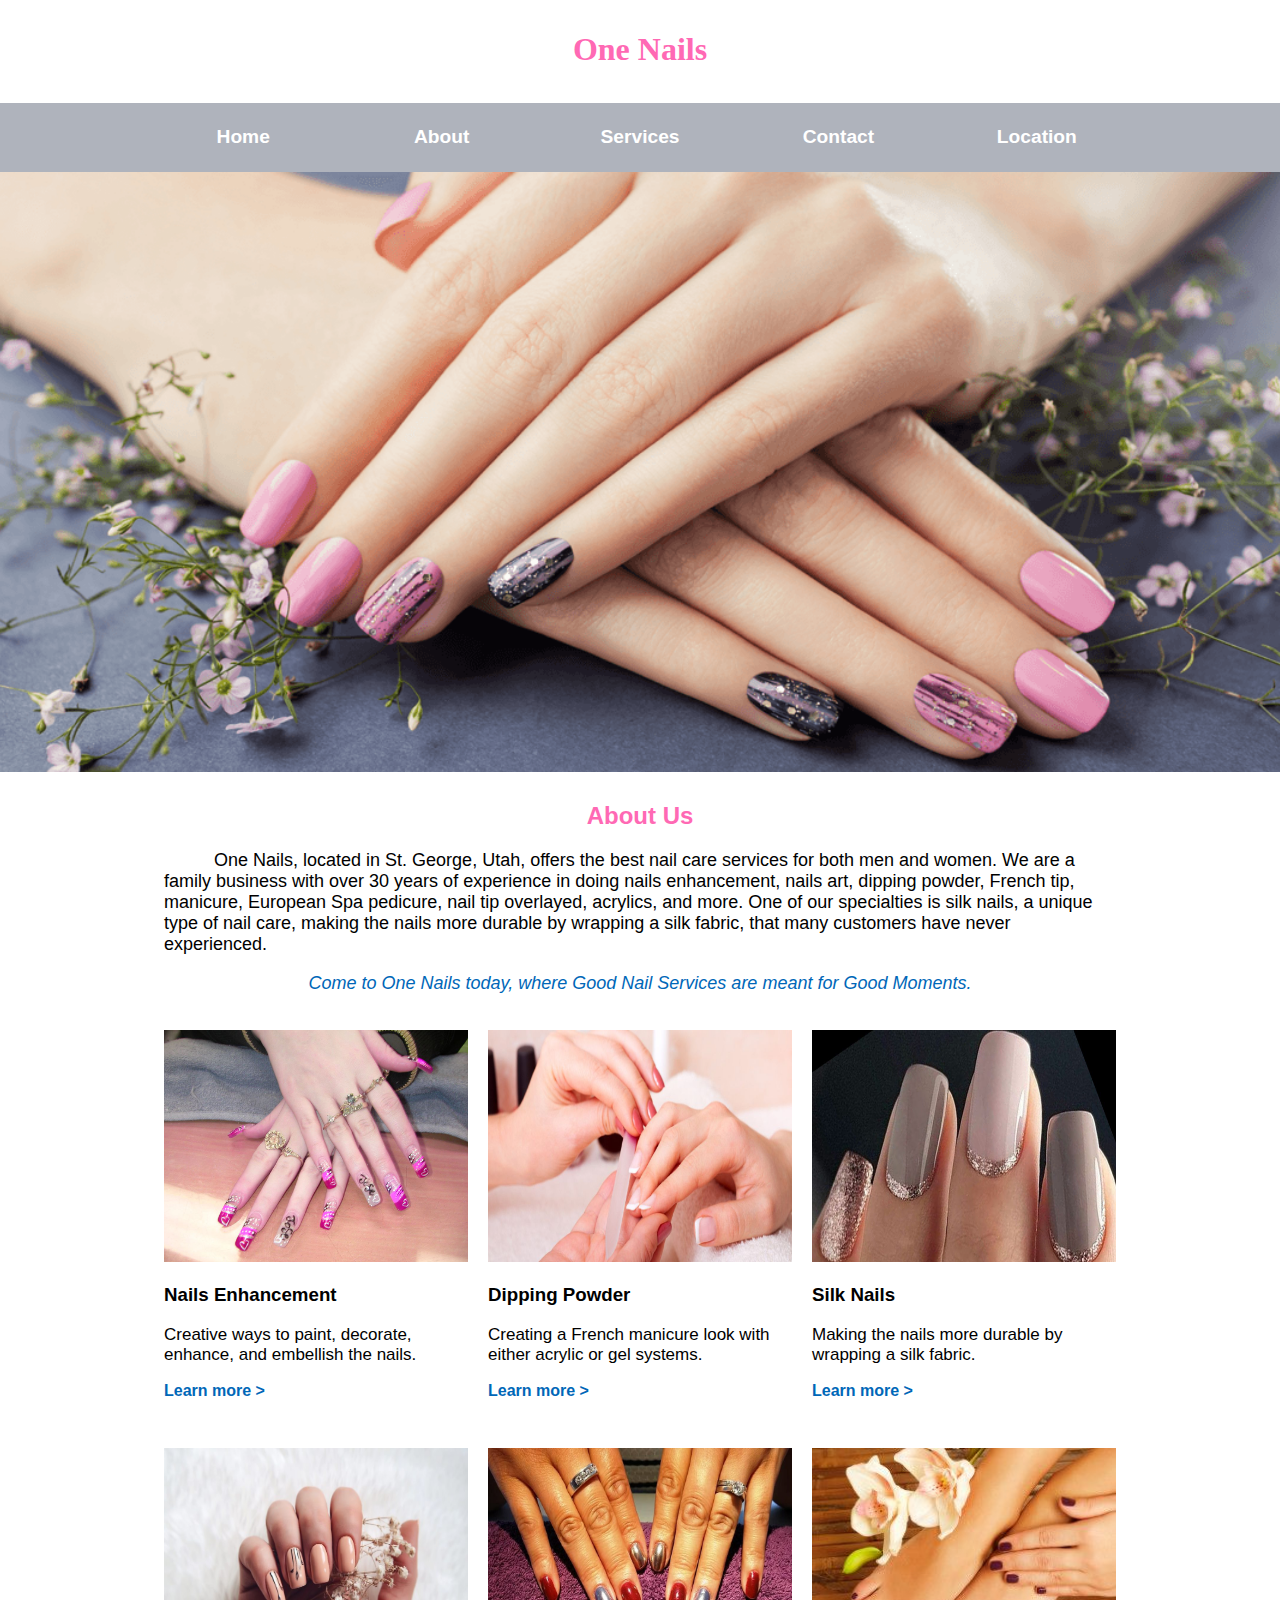
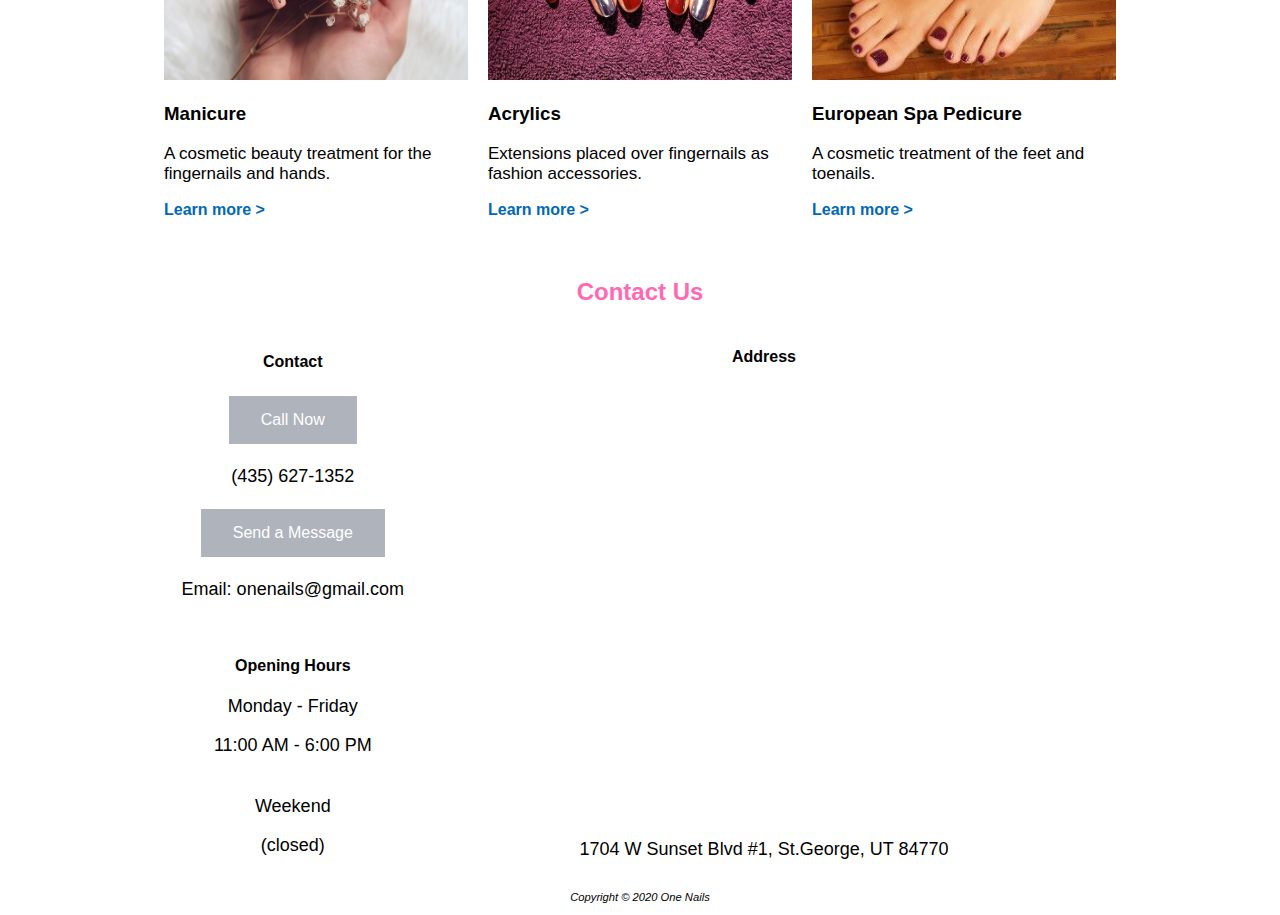
<file: index.html>
<!DOCTYPE html>
<html lang="en">

<head>
	<title>One Nails | Saint George, Utah Best Nail Salon</title>
	<meta charset="utf-8">
	<meta name="viewport" content="width=device-width, initial-scale=1.0">
	<meta name="description" content="One Nails, located in St. George, Utah, offers the best nail care services, including silk nails, nails art, manicure, pedicure, acrylics, gel, and French tip.">
	<meta name="author" content="Minh Nguyen">
	<link rel="stylesheet" type="text/css" href="style.css">
	<link rel="stylesheet" type="text/css" href="media.css">
	<link rel="stylesheet" type="text/css" href="form.css">
	<link rel="icon" type="image/png" sizes="32x32" href="images/7.png">

	<script>
		alert("Due to the spread of COVID-19, One Nails is temporarily closed.");
	</script>
</head>

<body>
	
	<div class="wrapper">
		<header>
			<h1>One Nails</h1>
		</header>
	</div>

	<nav>
		<div class="wrapper">
			<ul>
				<li class="list"><a href="index.html">Home</a></li>
				<li class="list"><a href="#about">About</a></li>
				<li class="list"><a href="services.html">Services</a></li>
				<li class="list"><a href="#contact">Contact</a></li>
				<li class="list"><a href="https://www.google.com/maps/place/One+Nails/@37.1231358,-113.6219789,17z/data=!3m1!4b1!4m5!3m4!1s0x80ca4487783d326b:0x4bce8df0fab4402c!8m2!3d37.1231358!4d-113.6197902" target="_blank">Location</a></li>
			</ul>
		</div>
	</nav>

	<div id="background_image"></div>
	
	<main>
		<div class="wrapper">
			<h2 id="about">About Us</h2>
			<div class="indent">
				<p>One Nails, located in St. George, Utah, offers the best nail care services for both men and women. We are a family business with over 30 years of experience in doing nails enhancement, nails art, dipping powder, French tip, manicure, European Spa pedicure, nail tip overlayed, acrylics, and more. One of our specialties is silk nails, a unique type of nail care, making the nails more durable by wrapping a silk fabric, that many customers have never experienced.</p>
				<p id="slogan">Come to One Nails today, where Good Nail Services are meant for Good Moments.</p>
			</div>

		<div class="pictures">
			<div>
				<img src="images/1.jpg" alt="nail, nails, art, nail art, nail enhancement">
				<h3>Nails Enhancement</h3>
				<p>Creative ways to paint, decorate, enhance, and embellish the nails.</p>
				<a href="services.html#nails_art">Learn more ></a>
			</div>

			<div>
				<img src="images/2.jpg" alt="nail, nails, french tip, acrylic, dipping powder">
				<h3>Dipping Powder</h3>
				<p>Creating a French manicure look with either acrylic or gel systems.</p>
				<a href="services.html#dipping_powder">Learn more ></a>
			</div>

			<div>
				<img src="images/3.jpg" alt="nail, nails, silk nails, wrap, fabric, durable">
				<h3>Silk Nails</h3>
				<p>Making the nails more durable by wrapping a silk fabric.</p>
				<a href="services.html#silk_nails">Learn more ></a>
			</div>

			<div>
				<img src="images/4.jpg" alt="nail, nails, manicure, spa, treatment, beauty">
				<h3>Manicure</h3>
				<p>A cosmetic beauty treatment for the fingernails and hands.</p>
				<a href="services.html#manicure">Learn more ></a>
			</div>

			<div>
				<img src="images/5.jpg" alt="nail, nails, acrylics, overlayed, accessories">
				<h3>Acrylics</h3>
				<p>Extensions placed over fingernails as fashion accessories.</p>
				<a href="services.html#acrylics">Learn more ></a>
			</div>

			<div>
				<img src="images/6.jpeg" alt="nail, nails, pedicure, spa, treatment, cosmetic">
				<h3>European Spa Pedicure</h3>
				<p>A cosmetic treatment of the feet and toenails.</p>
				<a href="services.html#pedicure">Learn more ></a>
			</div>

		</div>

				<h2 id="contact">Contact Us</h2>

			<div class="row">

				<div class="column">
					<h4>Contact</h4>
					<a href="tel:435-627-1352" class="button">Call Now</a>
					<p>(435) 627-1352</p>
					<a href="sms:435-627-1352" class="button" id="mobile_contact">Send a Text Message</a>
					
					<!-- Button to open the modal login form -->
					<a class="button" id="web_contact" onclick = "document.getElementById('pop_up_form').style.display='block'">Send a Message</a>
					
					<!-- The Modal -->
					<div id="pop_up_form" class="modal">
						<span onclick="document.getElementById('pop_up_form').style.display='none'"
						class="close" title="Close Modal">&times;</span>

						<!-- Modal Content -->
						<form action="index_form.php" method="post">
							<div class="contact_form">
								<h1>Contact Us</h1>
								
								<div class="content">
									<label>Full Name :</label>
									<input type="text" name="full_Name" value="" placeholder="Enter Your Name" required>
								</div>
					
								<div class="content">
									<label>Email :</label>
									<input type="email" name="email" value="" placeholder="Enter Your Email" required>
								</div>
					
								<div class="content">
									<label>Phone Number :</label>
									<input type="text" name="phone" value="" placeholder="Enter Your Phone Number" required>
								</div>
					
								<div class="content">
									<label>Message :</label>
									<textarea name="message" required></textarea>
								</div>
					
								<button class="button" type="submit" name="submit">Send</button>
							</div>
						</form>		
					</div>

					<script>
						// Get the modal
						var modal = document.getElementById('pop_up_form');
						
						// When the user clicks anywhere outside of the modal, close it
						window.onclick = function(event) {
							if (event.target == modal) {
								modal.style.display = "none";
						  	}
						}
					</script>

					<p>Email: onenails@gmail.com</p>
					<br>
					
					<h4>Opening Hours</h4>
					<p>Monday - Friday</p>
					<p>11:00 AM - 6:00 PM</p>
					
					<div id="space">
						<p>Weekend</p>
						<p>(closed)</p>
					</div>
				</div>

				<div class="column1" >
					<h4>Address</h4>
					<iframe src="https://www.google.com/maps/embed?pb=!1m18!1m12!1m3!1d3181.242901046235!2d-113.62197888484557!3d37.12313577988326!2m3!1f0!2f0!3f0!3m2!1i1024!2i768!4f13.1!3m3!1m2!1s0x80ca4487783d326b%3A0x4bce8df0fab4402c!2sOne%20Nails!5e0!3m2!1sen!2sus!4v1583998009582!5m2!1sen!2sus" allowfullscreen="" aria-hidden="false" tabindex="0"></iframe>
					<p>1704 W Sunset Blvd #1, St.George, UT 84770</p>
				</div>

			</div>
		</div>

	</main>

	<footer>
		<br>
			Copyright &copy; 2020 One Nails
		<br>
		<br>
	</footer>

</body>
</html>
</file>
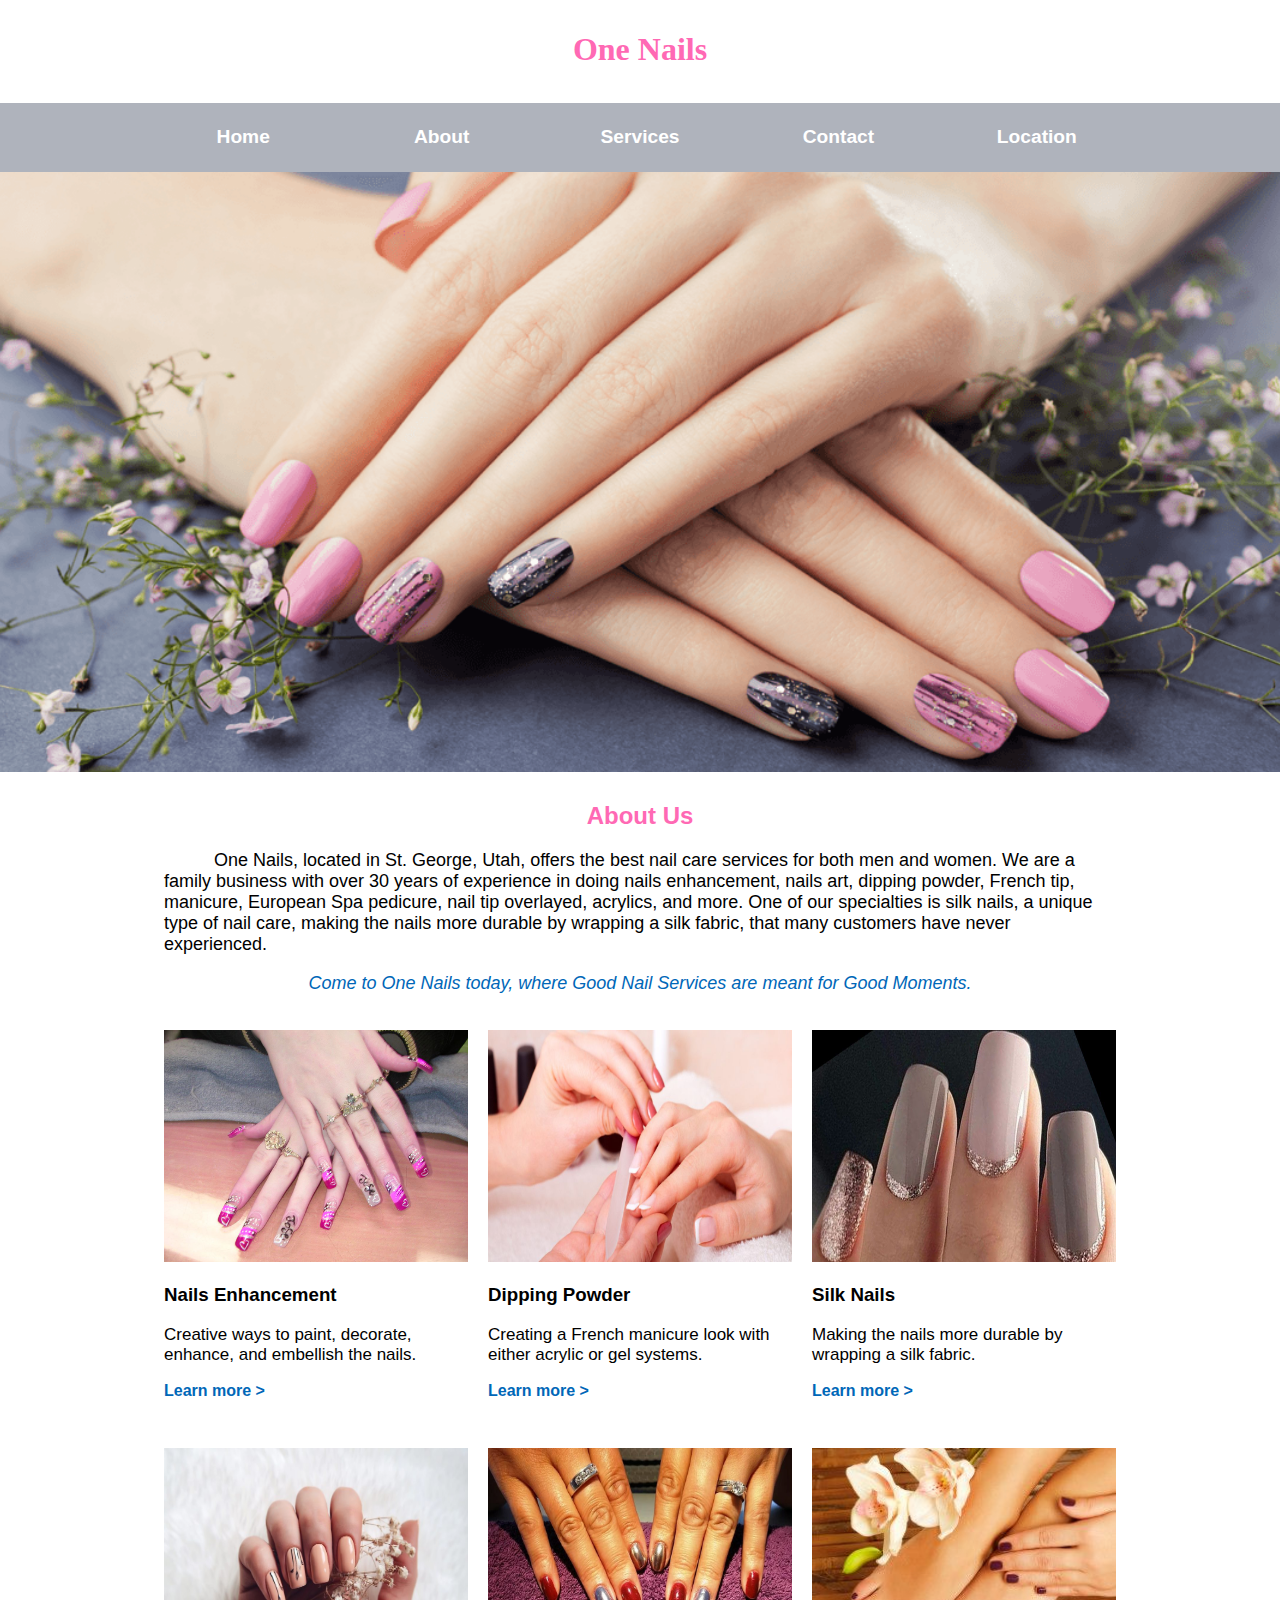
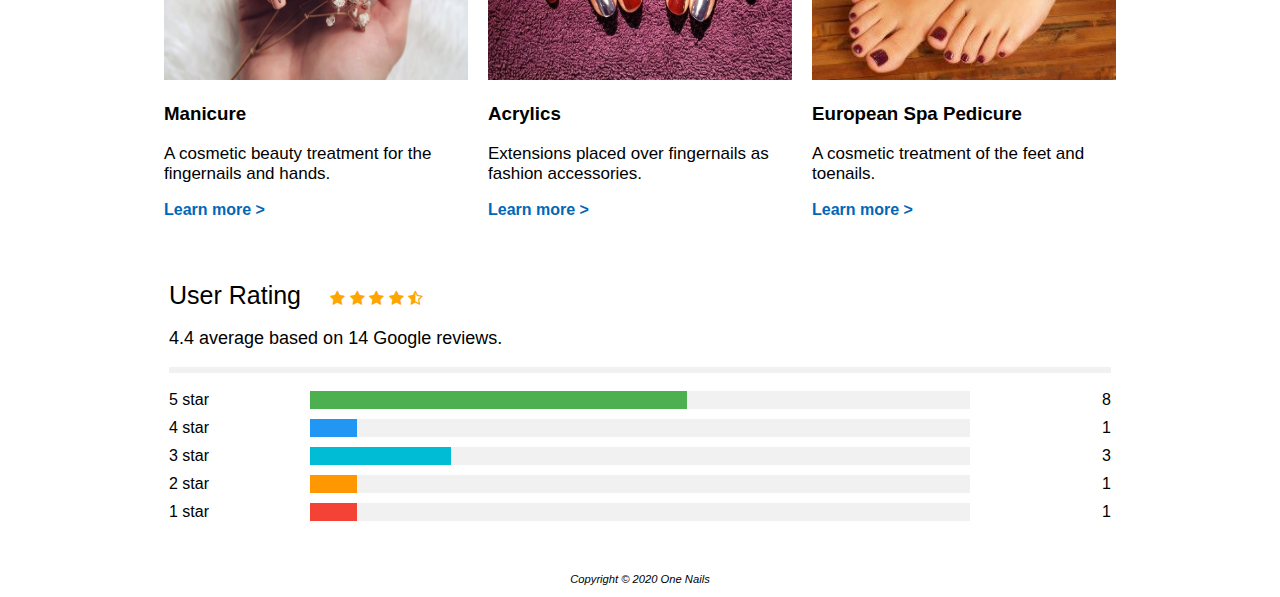
<file: about.html>
<!DOCTYPE html>
<html lang="en">

<head>
	<title>One Nails | About :: Saint George, Utah Best Nail Salon</title>
	<meta charset="utf-8">
	<meta name="viewport" content="width=device-width, initial-scale=1.0">
	<meta name="description" content="One Nails, located in St. George, Utah, offers the best nail care services, including silk nails, nails art, manicure, pedicure, acrylics, gel, and French tip.">
	<meta name="author" content="Minh Nguyen">
	<link rel="stylesheet" type="text/css" href="style.css">
	<link rel="stylesheet" type="text/css" href="media.css">
	<link rel="stylesheet" type="text/css" href="rating.css">
	<link rel="icon" type="image/png" sizes="32x32" href="images/7.png">
	<!-- Add icon library -->
	<link rel="stylesheet" href="https://cdnjs.cloudflare.com/ajax/libs/font-awesome/4.7.0/css/font-awesome.min.css">
</head>

<body>
	
	<div class="wrapper">
		<header>
			<h1>One Nails</h1>
		</header>
	</div>

	<nav>
		<div class="wrapper">
			<ul>
				<li class="list"><a href="index.html">Home</a></li>
				<li class="list"><a href="about.html">About</a></li>
				<li class="list"><a href="services.html">Services</a></li>
				<li class="list"><a href="contact.html">Contact</a></li>
				<li class="list"><a href="https://www.google.com/maps/place/One+Nails/@37.1231358,-113.6219789,17z/data=!3m1!4b1!4m5!3m4!1s0x80ca4487783d326b:0x4bce8df0fab4402c!8m2!3d37.1231358!4d-113.6197902" target="_blank">Location</a></li>
			</ul>
		</div>
	</nav>

	<div id="background_image"></div>
	
	<main>
		<div class="wrapper">
			<h2>About Us</h2>
			<div class="indent">
				<p>One Nails, located in St. George, Utah, offers the best nail care services for both men and women. We are a family business with over 30 years of experience in doing nails enhancement, nails art, dipping powder, French tip, manicure, European Spa pedicure, nail tip overlayed, acrylics, and more. One of our specialties is silk nails, a unique type of nail care, making the nails more durable by wrapping a silk fabric, that many customers have never experienced.</p>
				<p id="slogan">Come to One Nails today, where Good Nail Services are meant for Good Moments.</p>
			</div>

			<div class="pictures">
				<div>
					<img src="images/1.jpg" alt="nail, nails, art, nail art, nail enhancement">
					<h3>Nails Enhancement</h3>
					<p>Creative ways to paint, decorate, enhance, and embellish the nails.</p>
					<a href="services.html#nails_art">Learn more ></a>
				</div>

				<div>
					<img src="images/2.jpg" alt="nail, nails, french tip, acrylic, dipping powder">
					<h3>Dipping Powder</h3>
					<p>Creating a French manicure look with either acrylic or gel systems.</p>
					<a href="services.html#dipping_powder">Learn more ></a>
				</div>

				<div>
					<img src="images/3.jpg" alt="nail, nails, silk nails, wrap, fabric, durable">
					<h3>Silk Nails</h3>
					<p>Making the nails more durable by wrapping a silk fabric.</p>
					<a href="services.html#silk_nails">Learn more ></a>
				</div>

				<div>
					<img src="images/4.jpg" alt="nail, nails, manicure, spa, treatment, beauty">
					<h3>Manicure</h3>
					<p>A cosmetic beauty treatment for the fingernails and hands.</p>
					<a href="services.html#manicure">Learn more ></a>
				</div>

				<div>
					<img src="images/5.jpg" alt="nail, nails, acrylics, overlayed, accessories">
					<h3>Acrylics</h3>
					<p>Extensions placed over fingernails as fashion accessories.</p>
					<a href="services.html#acrylics">Learn more ></a>
				</div>

				<div>
					<img src="images/6.jpeg" alt="nail, nails, pedicure, spa, treatment, cosmetic">
					<h3>European Spa Pedicure</h3>
					<p>A cosmetic treatment of the feet and toenails.</p>
					<a href="services.html#pedicure">Learn more ></a>
				</div>

			</div>
			
			<div id="rating">
				<span class="heading"><a href="https://www.google.com/search?q=one+nails&rlz=1C1CHBF_enUS757US757&oq=one&aqs=chrome.2.69i60j69i59l3j69i57j0j69i60l2.1560j0j4&sourceid=chrome&ie=UTF-8#lrd=0x80ca4487783d326b:0x4bce8df0fab4402c,1,,," target="_blank">User Rating</a></span>
				<span class="fa fa-star checked"></span>
				<span class="fa fa-star checked"></span>
				<span class="fa fa-star checked"></span>
				<span class="fa fa-star checked"></span>
				<span class="fa fa-star-half-full"></span>
				<p>4.4 average based on 14 Google reviews.</p>
				<hr style="border:3px solid #f1f1f1">

				<div class="row">
					<div class="side">
						<div>5 star</div>
					</div>
					<div class="middle">
						<div class="bar-container">
							<div class="bar-5"></div>
						</div>
					</div>
					
					<div class="side right">
						<div>8</div>
					</div>
					
					<div class="side">
						<div>4 star</div>
					</div>
					
					<div class="middle">
						<div class="bar-container">
							<div class="bar-4"></div>
						</div>
					</div>
					
					<div class="side right">
						<div>1</div>
					</div>
				
					<div class="side">
						<div>3 star</div>
					</div>
				
					<div class="middle">
						<div class="bar-container">
							<div class="bar-3"></div>
						</div>
					</div>
					
					<div class="side right">
						<div>3</div>
					</div>
				
					<div class="side">
						<div>2 star</div>
					</div>
				
					<div class="middle">
						<div class="bar-container">
							<div class="bar-2"></div>
						</div>
					</div>
				
					<div class="side right">
						<div>1</div>
					</div>
					
					<div class="side">
						<div>1 star</div>
					</div>
				
					<div class="middle">
						<div class="bar-container">
							<div class="bar-1"></div>
						</div>
					</div>
					
					<div class="side right">
						<div>1</div>
					</div>
				</div>
			</div>
		
		</div>
        
    </main>

	<footer>
		<br>
			Copyright &copy; 2020 One Nails
		<br>
		<br>
	</footer>

</body>
</html>
</file>
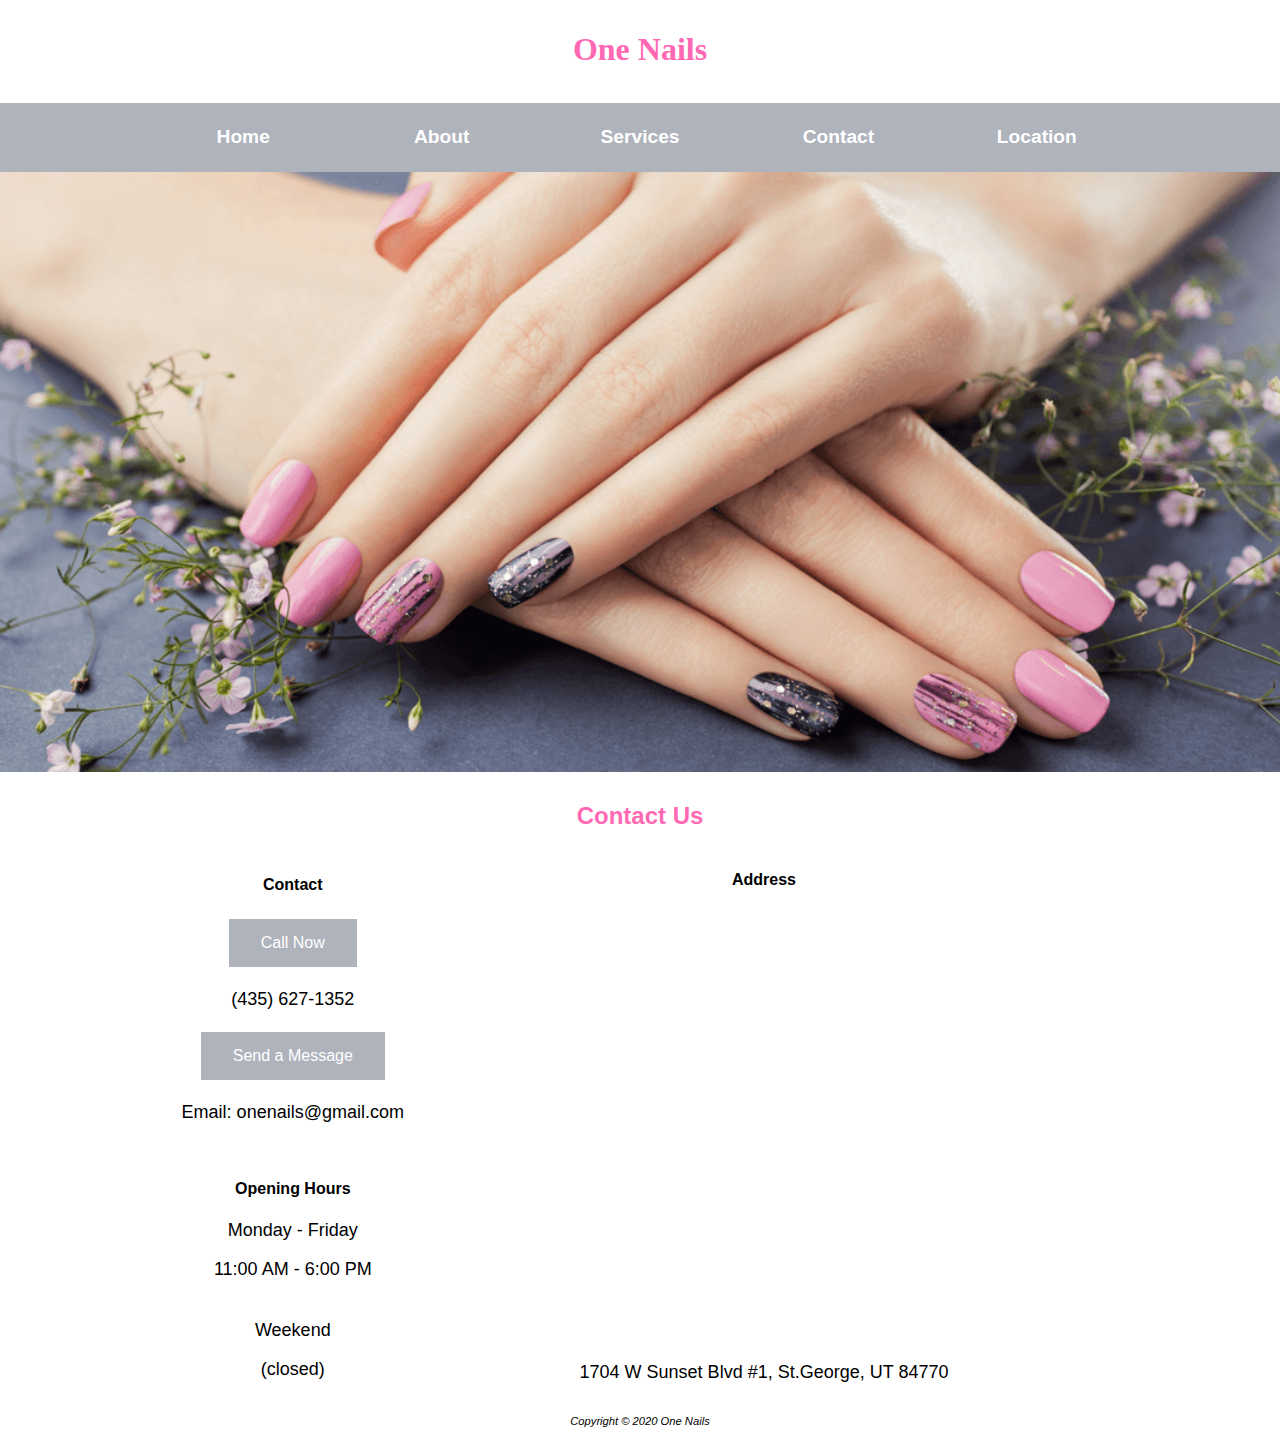
<file: contact.html>
<!DOCTYPE html>
<html lang="en">

<head>
	<title>One Nails | Contact :: Saint George, Utah Best Nail Salon</title>
	<meta charset="utf-8">
	<meta name="viewport" content="width=device-width, initial-scale=1.0">
	<meta name="description" content="One Nails, located in St. George, Utah, offers the best nail care services, including silk nails, nails art, manicure, pedicure, acrylics, gel, and French tip.">
	<meta name="author" content="Minh Nguyen">
	<link rel="stylesheet" type="text/css" href="style.css">
	<link rel="stylesheet" type="text/css" href="media.css">
	<link rel="stylesheet" type="text/css" href="form.css">
	<link rel="icon" type="image/png" sizes="32x32" href="images/7.png">
</head>

<body>

	<div class="wrapper">
		<header>
			<h1>One Nails</h1>
		</header>
	</div>

	<nav>
		<div class="wrapper">
			<ul>
				<li class="list"><a href="index.html">Home</a></li>
				<li class="list"><a href="about.html">About</a></li>
				<li class="list"><a href="services.html">Services</a></li>
				<li class="list"><a href="contact.html">Contact</a></li>
				<li class="list"><a href="https://www.google.com/maps/place/One+Nails/@37.1231358,-113.6219789,17z/data=!3m1!4b1!4m5!3m4!1s0x80ca4487783d326b:0x4bce8df0fab4402c!8m2!3d37.1231358!4d-113.6197902" target="_blank">Location</a></li>
			</ul>
		</div>
	</nav>

	<div id="background_image"></div>

	<main>
		<div class="wrapper">

			<h2>Contact Us</h2>

			<div class="row">

				<div class="column">
					<h4>Contact</h4>
					<a href="tel:435-627-1352" class="button">Call Now</a>
					<p>(435) 627-1352</p>
					<a href="sms:435-627-1352" class="button" id="mobile_contact">Send a Text Message</a>

					<!-- Button to open the modal login form -->
					<a class="button" id="web_contact"
						onclick="document.getElementById('pop_up_form').style.display='block'">Send a Message</a>

					<!-- The Modal -->
					<div id="pop_up_form" class="modal">
						<span onclick="document.getElementById('pop_up_form').style.display='none'" class="close"
							title="Close Modal">&times;</span>

						<!-- Modal Content -->
						<form action="contact_form.php" method="post">
							<div class="contact_form">
								<h1>Contact Us</h1>

								<div class="content">
									<label>Full Name :</label>
									<input type="text" name="full_name" value="" placeholder="Enter Your Name" required>
								</div>

								<div class="content">
									<label>Email :</label>
									<input type="email" name="email" value="" placeholder="Enter Your Email" required>
								</div>

								<div class="content">
									<label>Phone Number :</label>
									<input type="text" name="phone" value="" placeholder="Enter Your Phone Number"
										required>
								</div>

								<div class="content">
									<label>Message :</label>
									<textarea name="message" required></textarea>
								</div>

								<button class="button" type="submit" name="submit">Send</button>
							</div>
						</form>
					</div>

					<script>
						// Get the modal
						var modal = document.getElementById('pop_up_form');

						// When the user clicks anywhere outside of the modal, close it
						window.onclick = function (event) {
							if (event.target == modal) {
								modal.style.display = "none";
							}
						}
					</script>

					<p>Email: onenails@gmail.com</p>
					<br>

					<h4>Opening Hours</h4>
					<p>Monday - Friday</p>
					<p>11:00 AM - 6:00 PM</p>

					<div id="space">
						<p>Weekend</p>
						<p>(closed)</p>
					</div>
				</div>

				<div class="column1">
					<h4>Address</h4>
					<iframe
						src="https://www.google.com/maps/embed?pb=!1m18!1m12!1m3!1d3181.242901046235!2d-113.62197888484557!3d37.12313577988326!2m3!1f0!2f0!3f0!3m2!1i1024!2i768!4f13.1!3m3!1m2!1s0x80ca4487783d326b%3A0x4bce8df0fab4402c!2sOne%20Nails!5e0!3m2!1sen!2sus!4v1583998009582!5m2!1sen!2sus"
						allowfullscreen="" aria-hidden="false" tabindex="0"></iframe>
					<p>1704 W Sunset Blvd #1, St.George, UT 84770</p>
				</div>

			</div>
		</div>

	</main>

	<footer>
		<br>
		Copyright &copy; 2020 One Nails
		<br>
		<br>
	</footer>

</body>

</html>
</file>
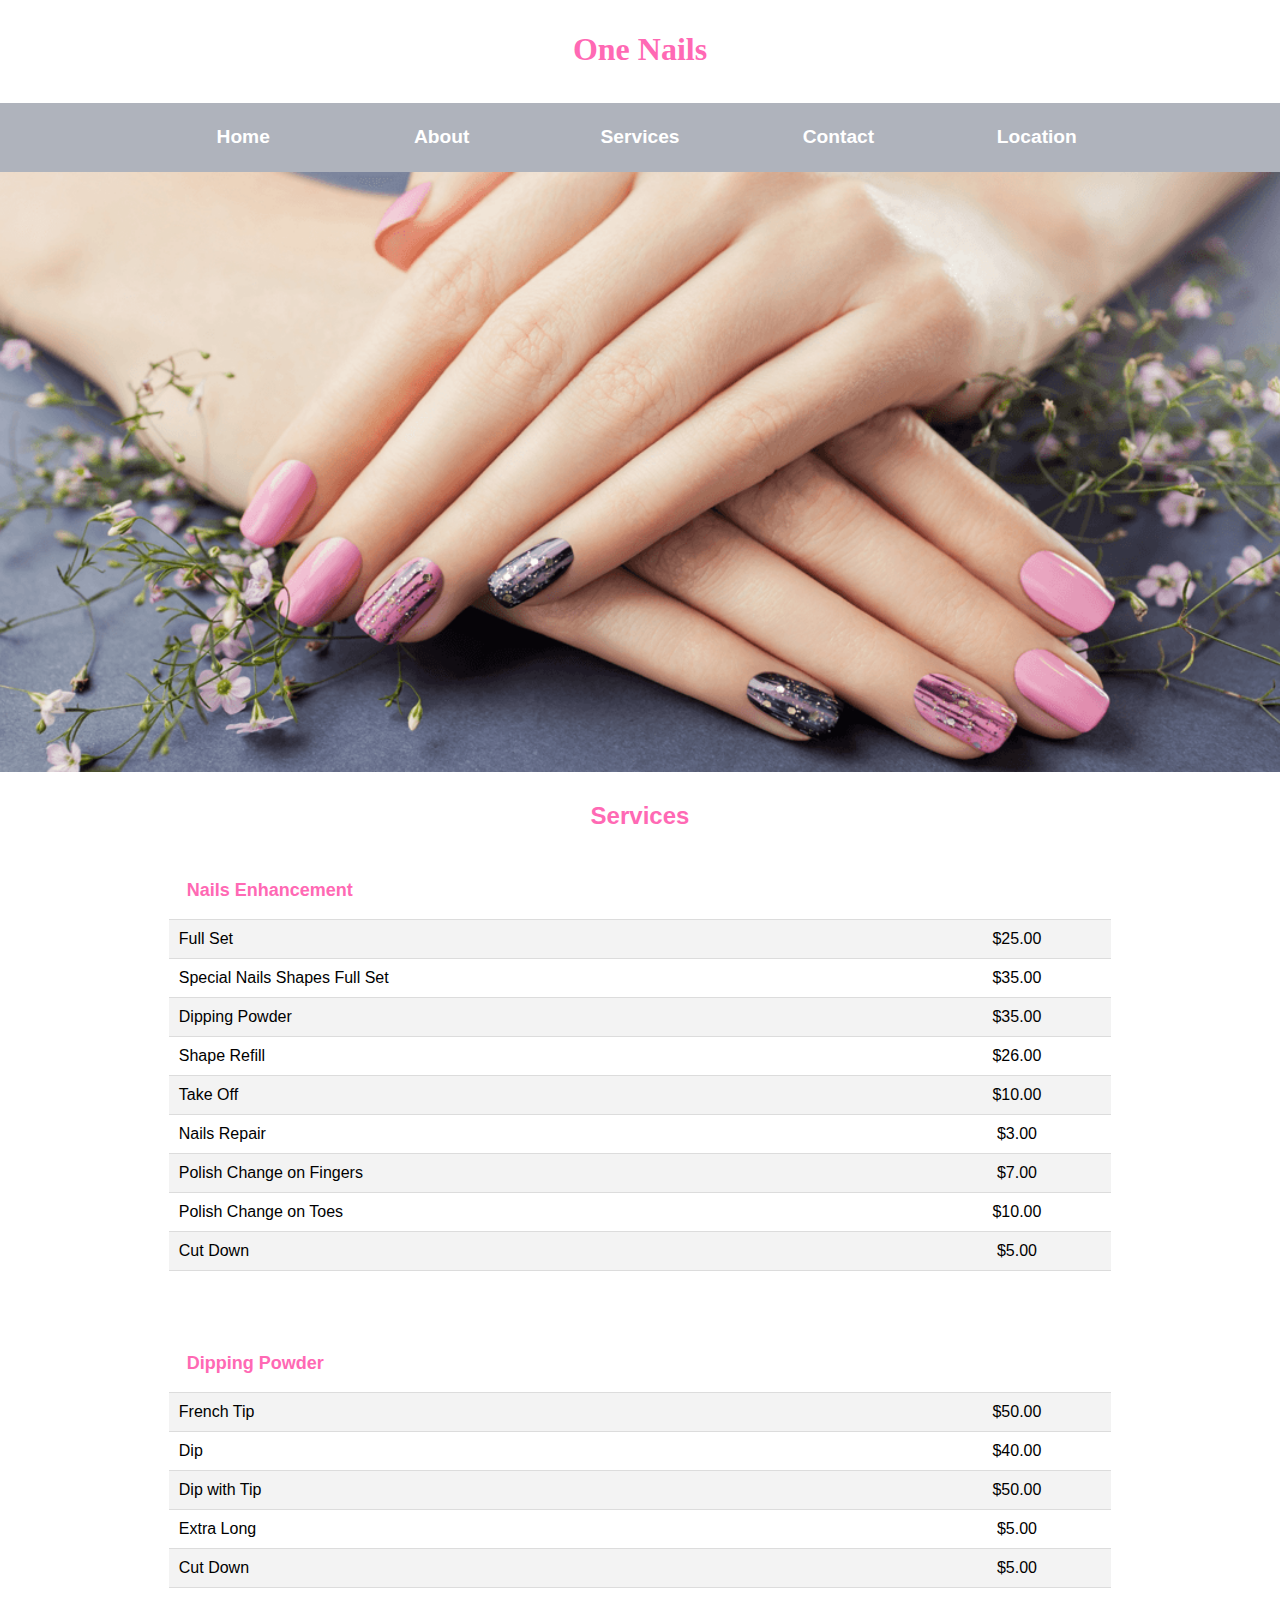
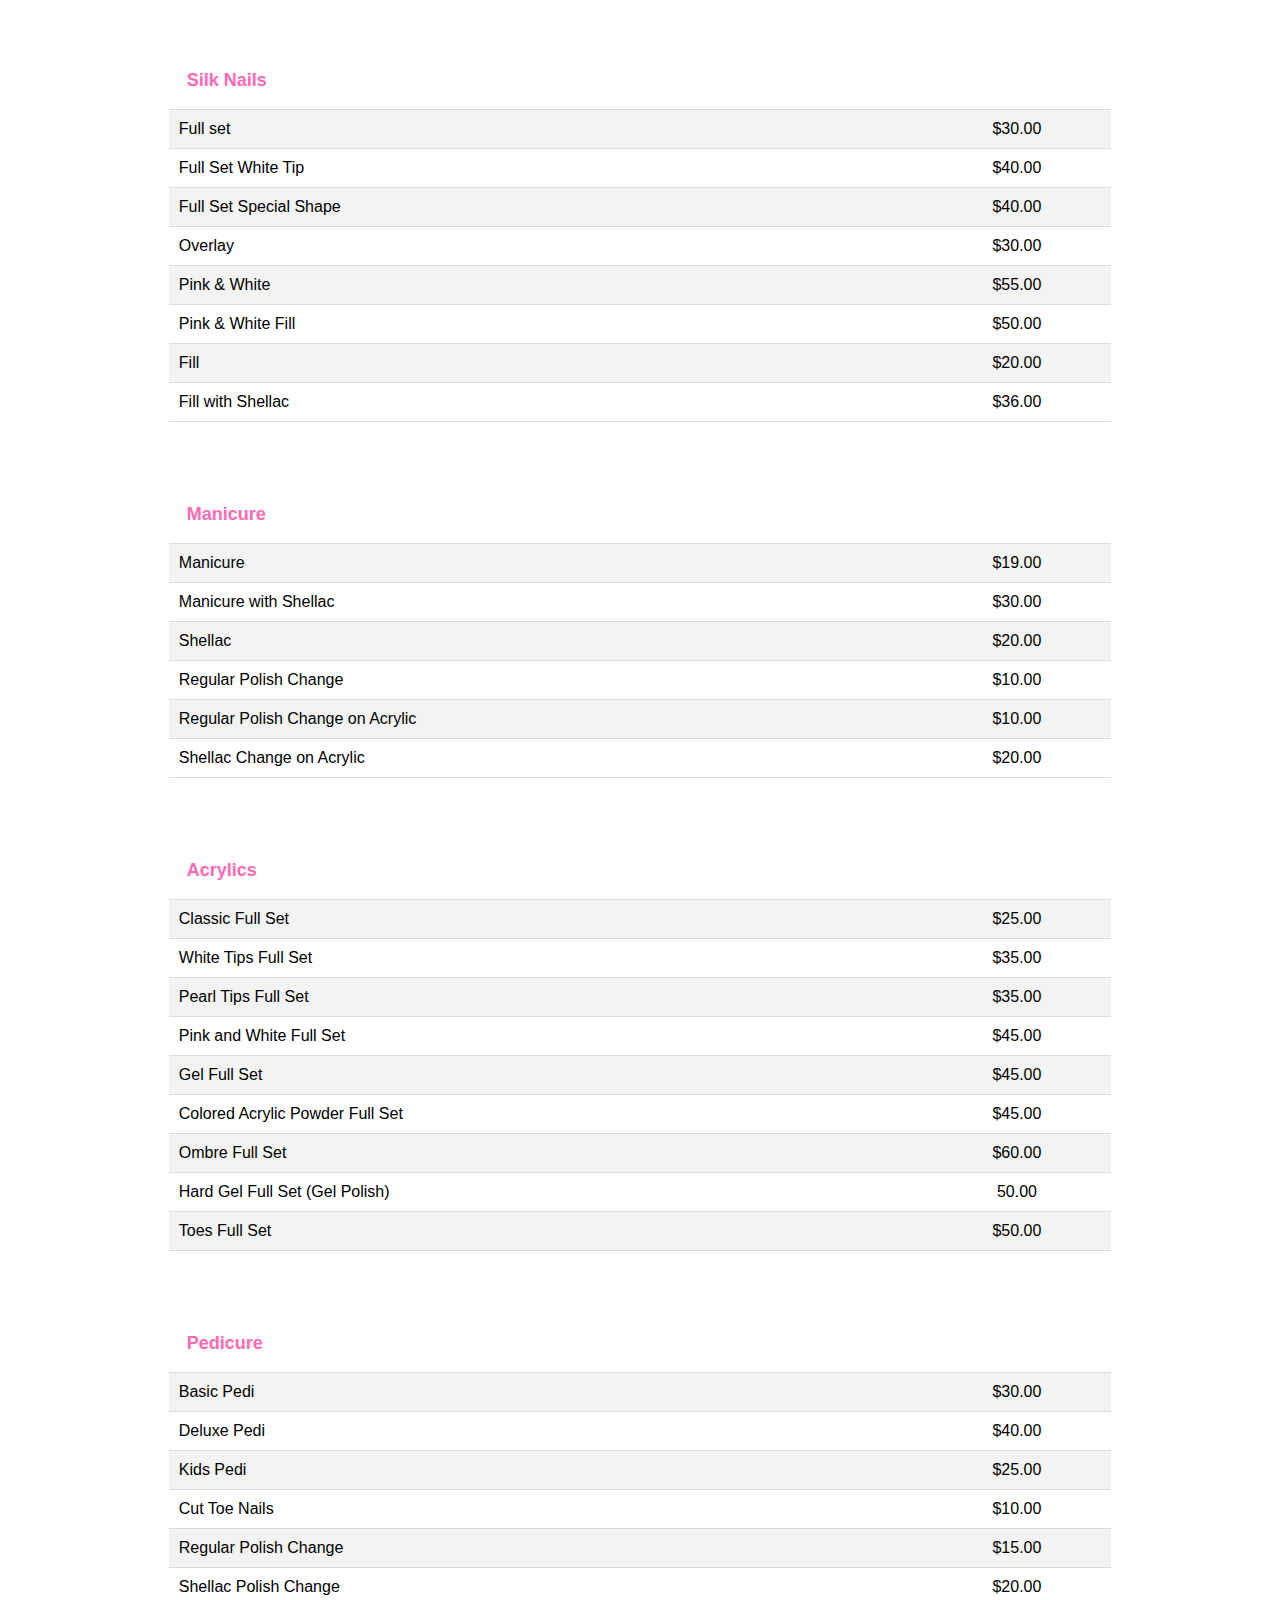
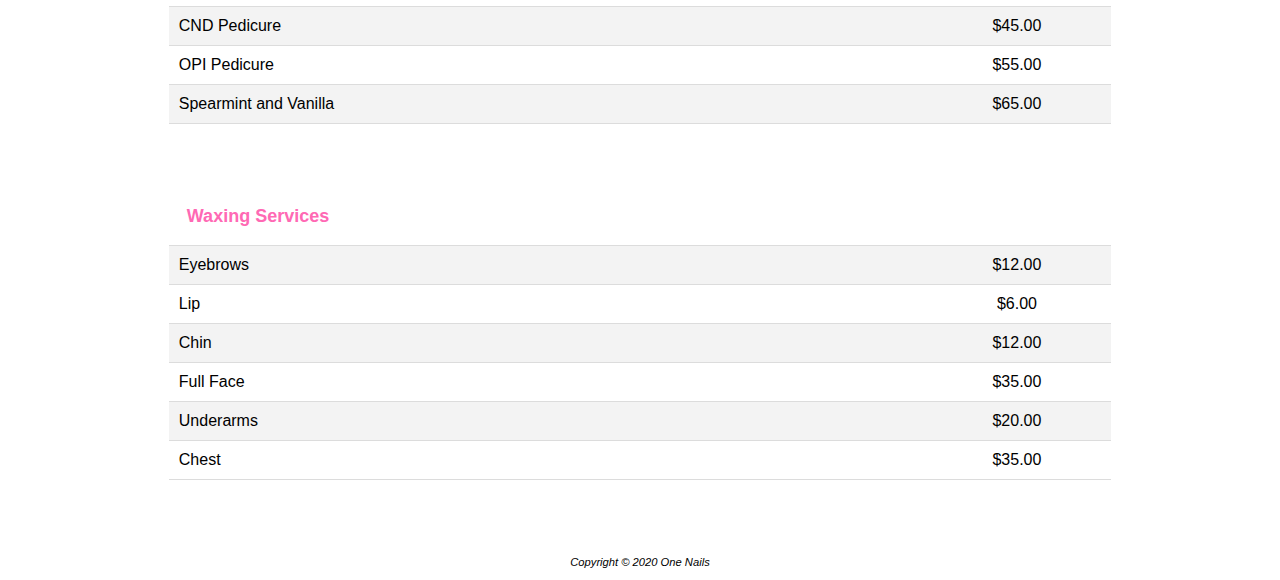
<file: services.html>
<!DOCTYPE html>
<html lang="en" style="scroll-behavior: auto;">

<head>
	<title>One Nails | Services :: Saint George, Utah Best Nail Salon</title>
	<meta charset="utf-8">
	<meta name="viewport" content="width=device-width, initial-scale=1.0">
	<meta name="description" content="One Nails, located in St. George, Utah, offers the best nail care services, including silk nails, nails art, manicure, pedicure, acrylics, gel, and French tip.">
	<meta name="author" content="Minh Nguyen">
	<link rel="stylesheet" type="text/css" href="style.css">
	<link rel="stylesheet" type="text/css" href="media.css">
	<link rel="icon" type="image/png" sizes="32x32" href="images/7.png">
</head>

<body>
	
	<div class="wrapper">
		<header>
			<h1>One Nails</h1>
		</header>
	</div> 

	<nav>
		<div class="wrapper">
			<ul>
				<li class="list"><a href="index.html">Home</a></li>
				<li class="list"><a href="about.html">About</a></li>
				<li class="list"><a href="services.html">Services</a></li>
				<li class="list"><a href="contact.html">Contact</a></li>
				<li class="list"><a href="https://www.google.com/maps/place/One+Nails/@37.1231358,-113.6219789,17z/data=!3m1!4b1!4m5!3m4!1s0x80ca4487783d326b:0x4bce8df0fab4402c!8m2!3d37.1231358!4d-113.6197902" target="_blank">Location</a></li>
			</ul>
		</div>
	</nav>

    <div id="background_image"></div>
    
    <main>
		<div class="wrapper">

			<h2>Services</h2>

			<table>
				<tr>
				  	<th id="nails_art">Nails Enhancement</th>
					<th></th>  
				</tr>
				<tr>
				  	<td class="text">Full Set</td>
				  	<td>$25.00</td>
				</tr>
				<tr>
					<td class="text">Special Nails Shapes Full Set</td>
					<td>$35.00</td>
			  	</tr>
				<tr>
					<td class="text">Dipping Powder</td>
					<td>$35.00</td>
				</tr>
				<tr>
					<td class="text">Shape Refill</td>
					<td>$26.00</td>
				</tr>
				<tr>
					<td class="text">Take Off</td>
					<td>$10.00</td>
				</tr>
				<tr>
					<td class="text">Nails Repair</td>
					<td>$3.00</td>
				</tr>
				<tr>
					<td class="text">Polish Change on Fingers</td>
					<td>$7.00</td>
				</tr>
				<tr>
					<td class="text">Polish Change on Toes</td>
					<td>$10.00</td>
				</tr>
				<tr>
					<td class="text">Cut Down</td>
					<td>$5.00</td>
			  	</tr>
			</table>

			<table>
				<tr>
					<th id="dipping_powder">Dipping Powder</th>
					<th></th>
				</tr>
				<tr>
					<td class="text">French Tip</td>
					<td>$50.00</td>
				</tr>
				<tr>
					<td class="text">Dip</td>
					<td>$40.00</td>
				</tr>
				<tr>
					<td class="text">Dip with Tip</td>
					<td>$50.00</td>
				</tr>
				<tr>
					<td class="text">Extra Long</td>
					<td>$5.00</td>
				</tr>
				<tr>
					<td class="text">Cut Down</td>
					<td>$5.00</td>
				</tr>
			</table>

			<table>
				<tr>
					<th id="silk_nails">Silk Nails</th>
					<th></th>
				</tr>
				<tr>
					<td class="text">Full set</td>
					<td>$30.00</td>
				</tr>
				<tr>
					<td class="text">Full Set White Tip</td>
					<td>$40.00</td>
				</tr>
				<tr>
					<td class="text">Full Set Special Shape</td>
					<td>$40.00</td>
				</tr>
				<tr>
					<td class="text">Overlay</td>
					<td>$30.00</td>
				</tr>
				<tr>
					<td class="text">Pink & White</td>
					<td>$55.00</td>
				</tr>
				<tr>
					<td class="text">Pink & White Fill</td>
					<td>$50.00</td>
				</tr>
				<tr>
					<td class="text">Fill</td>
					<td>$20.00</td>
				</tr>
				<tr>
					<td class="text">Fill with Shellac</td>
					<td>$36.00</td>
				</tr>
			</table>

			<table>
				<tr>
					<th id="manicure">Manicure</th>
					<th></th>
				</tr>
				<tr>
					<td class="text">Manicure</td>
					<td>$19.00</td>
				</tr>
				<tr>
					<td class="text">Manicure with Shellac</td>
					<td>$30.00</td>
				</tr>
				<tr>
					<td class="text">Shellac</td>
					<td>$20.00</td>
				</tr>
				<tr>
					<td class="text">Regular Polish Change</td>
					<td>$10.00</td>
				</tr>
				<tr>
					<td class="text">Regular Polish Change on Acrylic</td>
					<td>$10.00</td>
				</tr>
				<tr>
					<td class="text">Shellac Change on Acrylic</td>
					<td>$20.00</td>
				</tr>
			</table>

			<table>
				<tr>
					<th id="acrylics">Acrylics</th>
					<th></th>
				</tr>
				<tr>
					<td class="text">Classic Full Set</td>
					<td>$25.00</td>
				</tr>
				<tr>
					<td class="text">White Tips Full Set</td>
					<td>$35.00</td>
				</tr>
				<tr>
					<td class="text">Pearl Tips Full Set</td>
					<td>$35.00</td>
				</tr>
				<tr>
					<td class="text">Pink and White Full Set</td>
					<td>$45.00</td>
				</tr>
				<tr>
					<td class="text">Gel Full Set</td>
					<td>$45.00</td>
				</tr>
				<tr>
					<td class="text">Colored Acrylic Powder Full Set</td>
					<td>$45.00</td>
				</tr>
				<tr>
					<td class="text">Ombre Full Set</td>
					<td>$60.00</td>
				</tr>
				<tr>
					<td class="text">Hard Gel Full Set (Gel Polish)</td>
					<td>50.00</td>
				</tr>
				<tr>
					<td class="text">Toes Full Set</td>
					<td>$50.00</td>
				</tr>
			</table>

			<table>
				<tr>
					<th id="pedicure">Pedicure</th>
					<th></th>
				</tr>
				<tr>
					<td class="text">Basic Pedi</td>
					<td>$30.00</td>
				</tr>
				<tr>
					<td class="text">Deluxe Pedi</td>
					<td>$40.00</td>
				</tr>
				<tr>
					<td class="text">Kids Pedi</td>
					<td>$25.00</td>
				</tr>
				<tr>
					<td class="text">Cut Toe Nails</td>
					<td>$10.00</td>
				</tr>
				<tr>
					<td class="text">Regular Polish Change</td>
					<td>$15.00</td>
				</tr>
				<tr>
					<td class="text">Shellac Polish Change</td>
					<td>$20.00</td>
				</tr>
				<tr>
					<td class="text">CND Pedicure</td>
					<td>$45.00</td>
				</tr>
				<tr>
					<td class="text">OPI Pedicure</td>
					<td>$55.00</td>
				</tr>
				<tr>
					<td class="text">Spearmint and Vanilla</td>
					<td>$65.00</td>
				</tr>
			</table>
			
			<table>
				<tr>
					<th>Waxing Services</th>
					<th></th>
				</tr>
				<tr>
					<td class="text">Eyebrows</td>
					<td>$12.00</td>
				</tr>
				<tr>
					<td class="text">Lip</td>
					<td>$6.00</td>
				</tr>
				<tr>
					<td class="text">Chin</td>
					<td>$12.00</td>
				</tr>
				<tr>
					<td class="text">Full Face</td>
					<td>$35.00</td>
				</tr>
				<tr>
					<td class="text">Underarms</td>
					<td>$20.00</td>
				</tr>
				<tr>
					<td class="text">Chest</td>
					<td>$35.00</td>
				</tr>
			</table>

		</div>
	</main>
	
	<div id="top">
		<button onclick="topFunction()" id="to_top" title="Go to top">Top</button>

		<script>
			//Get the button
			var mybutton = document.getElementById("to_top");
		
			// When the user scrolls down 200px from the top of the document, show the button
			window.onscroll = function() {scrollFunction()};
		
			function scrollFunction() {
				if (document.body.scrollTop > 200 || document.documentElement.scrollTop > 200) {
					mybutton.style.display = "block";
		  		} 
				else {
					mybutton.style.display = "none";
		  		}
			}
		
			// When the user clicks on the button, scroll to the top of the document
			function topFunction() {
		  		document.body.scrollTop = 0;
		  		document.documentElement.scrollTop = 0;
			}
		</script>
	</div>

    <footer>
		<br>
			Copyright &copy; 2020 One Nails
		<br>
		<br>
	</footer>

</body>
</html>
</file>
<file: style.css>
*{
	box-sizing: border-box;
}

body{
	background-color: #FFFFFF;
	color: #000000;
	font-family: Verdana, Arial, sans-serif;
	margin: 0;
}

.wrapper{
	width: 992px;
	margin-left: auto;
	margin-right: auto;
}

header{
	background-color: #FFFFFF;
	color: #FF69B4;
	font-family: Georgia, serif;
	text-align: center;
}

h1{
	line-height: 180%;
	height: 50px;
	margin-bottom: 1em;
}

nav{
	font-weight: bold;
	font-size: 1.2em;
	background-color: #afb3bc;
}

a{
	text-decoration: none;
}

ul {
	margin:0;
	padding:0;
	display:flex;
	line-height: 2;
}
nav div ul li a {
	display:block;
	padding: 15px 0;
	text-align: center;
}
nav div ul li a:hover {
	background-color: #FF69B4;
}

li.list {
	list-style: none;
	display: inline-block;
	width: 100%;
}

nav a:link{
	color: #FFFFFF;
}

nav a:hover{
	color: #FFFFFF;
}

nav a:visited{
	color: #FFFFFF;
}

#background_image{
	height:600px;
	background-image: url(images/background.png);
	background-size: cover;
	background-repeat: no-repeat;
	background-position: 50% 30%;
	margin-top: 0;
}

main{
	display: block;
}	

.pictures{
	display: grid;
	grid-template-columns: repeat(3, 1fr);
	grid-gap: 20px;
	padding: 0 20px 20px;
}

.pictures img{
	width: 100%;
	height: 250px;
	padding-top: 18px;
}

.pictures a{
	display: inline-block;
	padding-bottom: 10px;
	color: #0067b8;
	font-weight: bold;
}

.pictures a:hover{
	margin-left: 10px;
}

.pictures p{
	font-size: 17px;
}

.column{
	float: left;
	width: 30%;
	padding: 5px;
	text-align: center;
	position: relative;
}

.column a:hover{
	background-color: #FF69B4; 
}

.column1{
	float: left;
	width: 65%;
	text-align: center;
	position: relative;
}

.row::after{
	content: "";
	clear: both;
	display: table;
}

h2{
	color: #FF69B4;
	text-align: center;
	padding-top: 10px;
}

h2 a{
	color: #FF69B4;
}

p{
	font-size: 18px;
}

.indent{
	text-indent: 50px;
	padding: 0 20px;
}

footer{
	font-size: .70em;
	font-style: italic;
	text-align: center;
}

.button {
  	background-color: #afb3bc;
  	border: none;
  	color: #FFFFFF;
  	padding: 15px 32px;
  	text-align: center;
  	text-decoration: none;
  	display: inline-block;
  	font-size: 16px;
  	margin: 4px 2px;
  	cursor: pointer;
}

header, nav, main, footer{
	display: block;
}

iframe{
	width: 630px;
	height: 430px; 
	border: none;
}

#space{
	padding-top: 4px;
}

html{
	scroll-behavior: smooth;
}

#mobile_contact{
	display: none;
}

table{
	margin: 2em auto 4em;
	width: 95%;
	border-collapse: collapse;
}

td, th{
	border-bottom: 1px solid#DCDCDC;
	width: 80%;
}

th{
	text-align: left;
	padding: 1em;
	font-size: large;
	color: #FF69B4;
}

td{
	text-align: center;
	padding: 10px;
}

.text{
	text-align: left;
}

tr:nth-of-type(even){
	background-color: #F3F3F3;
	
}

#slogan{
	text-align: center;
	font-style: italic;
	text-indent: 0%;
	color: #0067b8;
}

#to_top{
	display: none;
	position: fixed; 
	bottom: 20px; 
	right: 30px; 
	z-index: 99; 
	border: none; 
	outline: none; 
	background-color: #afb3bc; 
	color: white; 
	cursor: pointer; 
	padding: 15px; 
	border-radius: 8px; 
	font-size: 18px;
}
  
#to_top:hover{
	background-color: #FF69B4;
}
</file>
<file: media.css>
@media (min-width: 992px) and (max-width: 1199px) {
	body{
		margin: 0;
		padding: 0;
	}
	.wrapper{
		width: 100%;
		min-width: 0;
		margin: 0;	
	}
	header{
		padding: 12px;
	}
	h1{
		margin: 0;
	}
	nav{
		float: none;
		width: auto;
		margin: 0;
		font-size: 15px;
	}
	nav a{
		padding-right: 2em;
	}
	main{
		padding: 1em;
		margin: 0;
		font-size: 90%;
	}
	footer{
		margin-top: -2em;
	}
	#background_image{
		height: 350px;
	}
	p{
		font-size: 1.2em;
	}
	.column1{
		padding-left: 15px;
	}
	#space{
		padding-top: 8px;
	}
	#mobile_contact{
		display: none;
	}
	#top{
		display: none;
	}
}

@media (min-width: 768px) and (max-width: 991px) {
	body{
		margin: 0;
		padding: 0;
	}
	.wrapper{
		width: 100%;
		min-width: 0;
		margin: 0;	
	}
	header{
		padding: 12px;
	}
	h1{
		margin: 0;
	}
	nav{
		float: none;
		width: auto;
		margin: 0;
		font-size: 15px;
	}
	nav a{
		padding-right: 2em;
	}
	main{
		padding: 1em;
		margin: 0;
		font-size: 90%;
	}
	footer{
		margin-top: -2em;
	}
	#background_image{
		height: 350px;
	}
	p{
		font-size: 1.2em;
	}
	.pictures img{
		height: 200px;
	}
	.column1{
		padding-left: 15px;
	}
	#space{
		padding-top: 8px;
	}
	iframe{
		width: 485px;
		height: 440px;
	}
	#mobile_contact{
		display: none;
	}
	#top{
		display: none;
	}
}

@media (max-width: 767px) {
	.wrapper{
		width: 100%;
		margin: 0;
		min-width: 0;
	}
	h1{
		height: 100%;
		font-size: 1.3em;
	}
	nav{
		padding: 0;
	}
	nav ul{
		line-height: 1;
	}
	nav a{
		display: block;
		padding: 0.2em;
		font-size: 13px;
	}
	main{
		padding: 0.1em 0.6em 0.1em 0.4em;
	}
	p{
		font-size: 15px;
	}
	footer{
		padding: 0;
		margin-top: -3em;
		text-align: center;
	}
	#background_image{
		height: 200px;
	}
	.pictures{
		grid-template-columns: repeat(2, 1fr);
		margin: auto;
	}
	.pictures img{
		width: 327px;
		height: 250px;
		padding-top: 18px;
	}
	.pictures a{
		font-size: 15px;
	}
	.pictures p{
		font-size: 15px;
	}
	iframe{
		width: 470px;
		height: 345px;
	}
	#space{
		padding-top: 0;
	}
	.button {
		padding: 10px 20px;
		text-align: center;
		font-size: 13px;
		margin: 4px 2px;
	}
	#mobile_contact{
		display: none;
	}
	#top{
		display: none;
	}
}

@media (max-width: 414px) /*Iphone 6/7/8/Plus*/{
	.wrapper{
		width: 100%;
		margin: 0;
		min-width: 0;
	}
	h1{
		height: 100%;
		font-size: 1.3em;
		margin: 2px 0 2px 0;
	}
	nav{
		padding: 0;
	}
	nav ul{
		line-height: 1;
	}
	nav a{
		display: block;
		padding: 0.2em;
		font-size: 13px;
	}
	main{
		padding: 0.1em 0.4em 0.1em 0.4em;
	}
	.indent{
		text-indent: 20px;
	}
	p{
		font-size: 15px;
	}
	footer{
		padding: 0;
	}
	#background_image{
		height: 200px;
	}
	.pictures{
		grid-template-columns: 1fr;
		margin: auto;
	}
	.pictures img{
		width: 361px;
		height: 250px;
		padding-top: 18px;
	}
	.pictures p{
		font-size: 13px;
	}
	.pictures a{
		font-size: 15px;
	}
	#space{
		padding-top: 0;
	}
	footer{
		margin-top: 1em;
	}
	.button {
		padding: 10px 20px;
		text-align: center;
		font-size: 13px;
		margin: 4px 2px;
	}
	.column {
		float: left;
		padding: 5px 0 3em 0;
		text-align: center;
		position: relative;
		width: 400px;
	}
	.column1{
		width: 400px;
	}
	iframe{
		width: 390px;
	}
	.row h4{
		font-size: larger;
	}
	#web_contact{
		display: none;
	}
	#mobile_contact{
		display: inline-block;
	}
	#top{
		display: none;
	}
}

@media (max-width: 375px) /*Iphone X*/{
	.wrapper{
		width: 100%;
		margin: 0;
		min-width: 0;
	}
	h1{
		height: 100%;
		font-size: 1.3em;
		margin: 2px 0 2px 0;
	}
	nav{
		padding: 0;
	}
	nav ul{
		line-height: 1;
	}
	nav a{
		display: block;
		padding: 0.2em;
		font-size: 13px;
	}
	main{
		padding: 0.1em 0.4em 0.1em 0.4em;
	}
	.indent{
		text-indent: 20px;
	}
	p{
		font-size: 15px;
	}
	footer{
		padding: 0;
	}
	#background_image{
		height: 200px;
	}
	.pictures{
		grid-template-columns: 1fr;
		margin: auto;
	}
	.pictures img{
		width: 324px;
		height: 250px;
		padding-top: 18px;
	}
	.pictures p{
		font-size: 12.5px;
	}
	.pictures a{
		font-size: 15px;
	}
	#space{
		padding-top: 0;
	}
	footer{
		margin-top: 1em;
	}
	.button {
		padding: 10px 20px;
		text-align: center;
		font-size: 13px;
		margin: 4px 2px;
	}
	.column {
		float: left;
		padding: 5px 0 3em 0;
		text-align: center;
		position: relative;
		width: 360px;
	}
	.column1{
		width: 360px;
		padding-left: 5px;
	}
	iframe{
		width: 350px;
	}
	.row h4{
		font-size: larger;
	}
	#web_contact{
		display: none;
	}
	#mobile_contact{
		display: inline-block;
	}
	#top{
		display: none;
	}
}

@media (max-width: 320px) /*Iphone 5/SE*/{
	.wrapper{
		width: 100%;
		margin: 0;
		min-width: 0;
	}
	h1{
		height: 100%;
		font-size: 1.3em;
		margin: 2px 0 2px 0;
	}
	nav{
		padding: 0;
	}
	nav ul{
		line-height: 1;
	}
	nav a{
		display: block;
		padding: 0.2em;
		font-size: 9.5px;
	}
	main{
		padding: 0.1em 0.4em 0.1em 0.4em;
	}
	.indent{
		text-indent: 20px;
	}
	p{
		font-size: 10px;
	}
	footer{
		padding: 0;
	}
	#background_image{
		height: 200px;
	}
	.pictures{
		grid-template-columns: 1fr;
		margin: auto;
	}
	.pictures img{
		width: 267px;
		height: 200px;
		padding-top: 18px;
	}
	.pictures p{
		font-size: 12.5px;
	}
	.pictures a{
		font-size: 13px;
	}
	#space{
		padding-top: 0;
	}
	footer{
		margin-top: 1em;
	}
	.button {
		padding: 10px 20px;
		text-align: center;
		font-size: 13px;
		margin: 4px 2px;
	}
	.column {
		float: left;
		padding: 5px 0 3em 0;
		text-align: center;
		position: relative;
		width: 308px;
	}
	.column1{
		width: 308px;
	}
	iframe{
		width: 300px;
	}
	.row h4{
		font-size: larger;
	}
	#web_contact{
		display: none;
	}
	#mobile_contact{
		display: inline-block;
	}
	th, td{
		font-size: 13px;
	}
	#top{
		display: none;
	}
}

@media (width: 360px) /*Galaxy S5*/{
	.wrapper{
		width: 100%;
		margin: 0;
		min-width: 0;
	}
	h1{
		height: 100%;
		font-size: 1.3em;
		margin: 2px 0 2px 0;
	}
	nav{
		padding: 0;
	}
	nav ul{
		line-height: 1;
	}
	nav a{
		display: block;
		padding: 0.2em;
		font-size: 9.5px;
	}
	main{
		padding: 0.1em 0.4em 0.1em 0.4em;
	}
	.indent{
		text-indent: 20px;
	}
	p{
		font-size: 13px;
	}
	footer{
		padding: 0;
	}
	#background_image{
		height: 200px;
	}
	.pictures{
		grid-template-columns: 1fr;
		margin: auto;
	}
	.pictures img{
		width: 305px;
		height: 210px;
		padding-top: 18px;
	}
	.pictures p{
		font-size: 12px;
	}
	.pictures a{
		font-size: 13px;
	}
	#space{
		padding-top: 0;
	}
	footer{
		margin-top: 1em;
	}
	.button {
		padding: 10px 20px;
		text-align: center;
		font-size: 13px;
		margin: 4px 2px;
	}
	.column {
		float: left;
		padding: 5px 0 3em 0;
		text-align: center;
		position: relative;
		width: 345px;
	}
	.column1{
		width: 345px;
	}
	iframe{
		width: 338px;
	}
	.row h4{
		font-size: larger;
	}
	#web_contact{
		display: none;
	}
	#mobile_contact{
		display: inline-block;
	}
	th, td{
		font-size: 15px;
	}
	#top{
		display: none;
	}
}
</file>
<file: form.css>
body{
    margin: 0;
    padding: 0;
    background-repeat: no-repeat;
    background-position: top;
    background-size: 100%;
    font-family: Verdana, Arial, sans-serif;
}

.contact_form{
    width: 85%;
    max-width: 600px;
    background: #FFFFFF;
    position: absolute;
    top: 50%;
    left: 50%;
    transform: translate(-50%,-50%);
    padding: 30px 40px;
    box-sizing: border-box;
    border-radius: 8px;
    text-align: center;
    box-shadow: 0 0 20px #000000b3;
}

.contact_form h1{
    margin-top: 0;
    font-weight: bold;
    color: #FF69B4;
    
}

.content{
    border:1px solid gray;
    margin: 8px 0;
    padding: 12px 18px;
    border-radius: 8px;
}

.content label{
    display: block;
    text-align: left;
    color: #000000;
    text-transform: uppercase;
    font-size: 14px;
}

.content input,.content textarea{
    width: 100%;
    border: none;
    background: none;
    outline: none;
    font-size: 14px;
    margin-top: 6px;
}

.button {
    background-color: #afb3bc;
    border: none;
    color: #FFFFFF;
    padding: 15px 32px;
    text-align: center;
    text-decoration: none;
    display: inline-block;
    font-size: 16px;
    margin: 4px 2px;
    cursor: pointer;
}

button:hover{
    background-color: #FF69B4;
}

/* The Modal (background) */
.modal{
	display: none; 
	position: fixed; 
	z-index: 1; /* Sit on top */
	left: 0;
	top: 0;
	width: 100%; 
	height: 100%; 
	overflow: auto; /* Enable scroll if needed */
	background-color: rgb(0,0,0);
	background-color: rgba(0,0,0,0.4); /* Black with opacity */
	padding-top: 60px;
}
	
/* The Close Button */
.close{
	/* Position it in the top right corner outside of the modal */
	position: absolute;
	right: 25px;
	top: 0;
	color: #000;
	font-size: 35px;
	font-weight: bold;
}
	
.close:hover, .close:focus{
	color: red;
	cursor: pointer;
}
</file>
<file: rating.css>
#rating{
    padding: 2em 25px 2.5em 25px;
}

.heading {
    font-size: 25px;
    margin-right: 25px;
}

.heading a{
    color: black;
}

.heading a:hover{
    color: coral;
    border-bottom: 10px coral;
}

.fa {
    font-size: 25px;
}

.checked {
    color: orange;
}

.fa-star-half-full{
    color: orange;
}

/* Three column layout */
.side {
    float: left;
    width: 15%;
    margin-top: 10px;
}

.middle {
    float: left;
    width: 70%;
    margin-top: 10px;
}

/* Place text to the right */
.right {
    text-align: right;
}

/* Clear floats after the columns */
.row:after {
    content: "";
    display: table;
    clear: both;
}

/* The bar container */
.bar-container {
    width: 100%;
    background-color: #f1f1f1;
    text-align: center;
    color: white;
}

/* Individual bars */
.bar-5 {width: 57.1%; height: 18px; background-color: #4CAF50;}
.bar-4 {width: 7.1%; height: 18px; background-color: #2196F3;}
.bar-3 {width: 21.4%; height: 18px; background-color: #00bcd4;}
.bar-2 {width: 7.1%; height: 18px; background-color: #ff9800;}
.bar-1 {width: 7.1%; height: 18px; background-color: #f44336;}

/* Responsive layout - make the columns stack on top of each other instead of next to each other */
@media (max-width: 320px) {
    .side, .middle {
        width: 100%;
    }
    .right {
        display: none;
    }
    .heading {
        font-size: 22px;
    }
    #rating p{
        font-size: 14px;
    }
}

@media (max-width: 414px) {
    .side, .middle {
        width: 100%;
    }
    .right {
        display: none;
    }
    #rating p{
        font-size: 12px;
    }
}

@media (min-width: 768px) and (max-width: 991px) {
    .middle{
        margin-top: 9px;
    }
}

@media (min-width: 992px) and (max-width: 1199px) {
    .middle{
        margin-top: 9px;
    }
}
</file>
